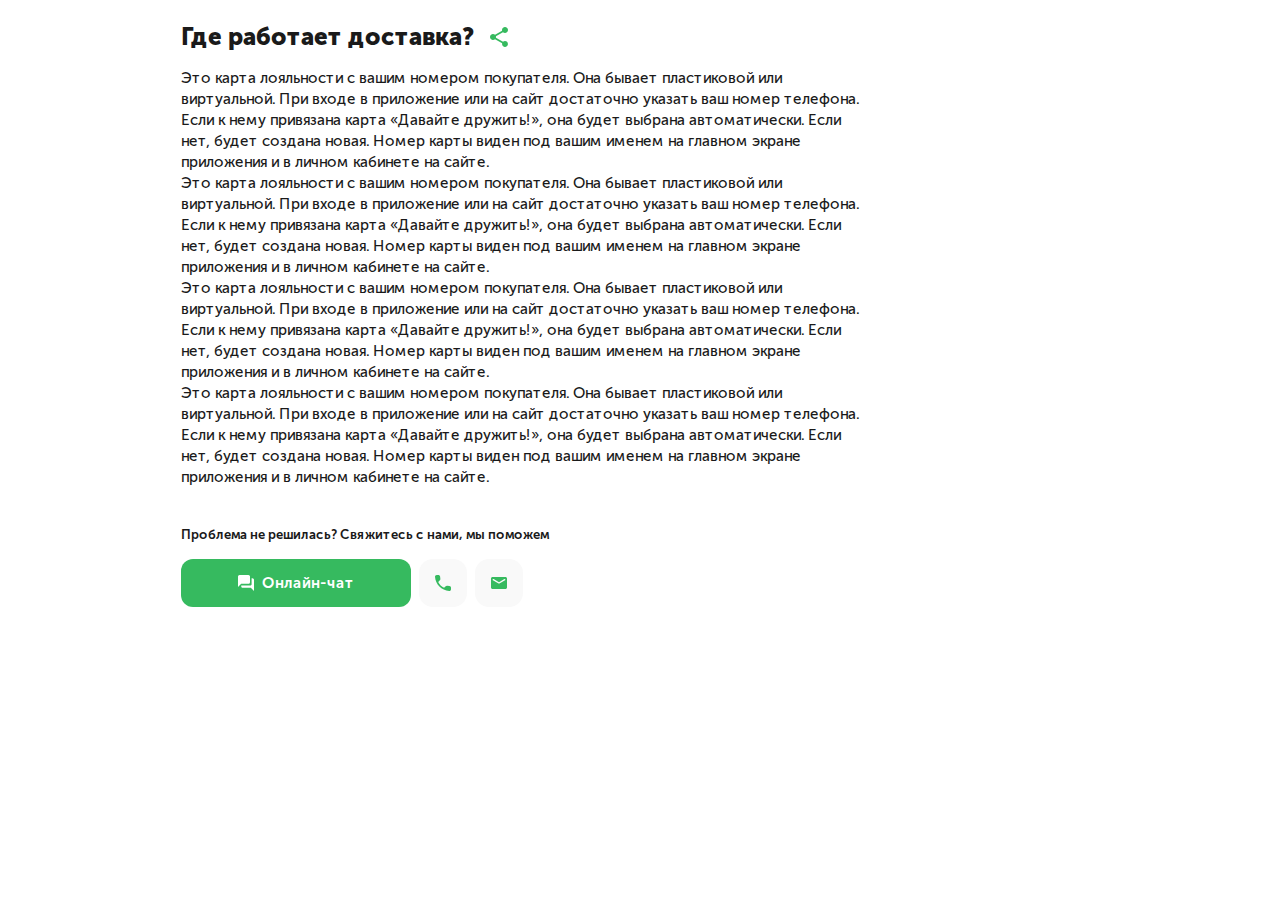
<file: public/pages/quest/index.html>
<!DOCTYPE html>
<html>
  <head>
    <meta charset="UTF-8">
    <meta http-equiv="X-UA-Compatible" content="IE=Edge">
    <meta name="viewport" content="width=device-width, initial-scale=1">
    <title> Поддержка </title>
    <link rel="stylesheet" href="../../styles/style.css">
  </head>
  <body>
    <header></header>
    <main>
      <section class="quest">
        <div class="container quest__container">
          <div class="quest__head">
            <h1 class="title quest__title"> Где работает доставка? </h1>
            <button class="quest__head-share">
              <svg width="24" height="24" viewBox="0 0 24 24" fill="none" xmlns="http://www.w3.org/2000/svg">
                <g clip-path="url(#clip0_4601_203)">
                <path d="M18 16.08C17.24 16.08 16.56 16.38 16.04 16.85L8.91 12.7C8.96 12.47 9 12.24 9 12C9 11.76 8.96 11.53 8.91 11.3L15.96 7.19C16.5 7.69 17.21 8 18 8C19.66 8 21 6.66 21 5C21 3.34 19.66 2 18 2C16.34 2 15 3.34 15 5C15 5.24 15.04 5.47 15.09 5.7L8.04 9.81C7.5 9.31 6.79 9 6 9C4.34 9 3 10.34 3 12C3 13.66 4.34 15 6 15C6.79 15 7.5 14.69 8.04 14.19L15.16 18.35C15.11 18.56 15.08 18.78 15.08 19C15.08 20.61 16.39 21.92 18 21.92C19.61 21.92 20.92 20.61 20.92 19C20.92 17.39 19.61 16.08 18 16.08Z" fill="#36BA5F"/>
                </g>
                <defs>
                <clipPath id="clip0_4601_203">
                <rect width="24" height="24" fill="white"/>
                </clipPath>
                </defs>
              </svg>                  
            </button>
          </div>
          <div class="quest__body">
            <p>Это карта лояльности с вашим номером покупателя. Она бывает пластиковой или виртуальной. При входе в приложение или на сайт достаточно указать ваш номер телефона. Если к нему привязана карта «Давайте дружить!», она будет выбрана автоматически. Если нет, будет создана новая. Номер карты виден под вашим именем на главном экране приложения и в личном кабинете на сайте.</p>
            <p>Это карта лояльности с вашим номером покупателя. Она бывает пластиковой или виртуальной. При входе в приложение или на сайт достаточно указать ваш номер телефона. Если к нему привязана карта «Давайте дружить!», она будет выбрана автоматически. Если нет, будет создана новая. Номер карты виден под вашим именем на главном экране приложения и в личном кабинете на сайте.</p>
            <p>Это карта лояльности с вашим номером покупателя. Она бывает пластиковой или виртуальной. При входе в приложение или на сайт достаточно указать ваш номер телефона. Если к нему привязана карта «Давайте дружить!», она будет выбрана автоматически. Если нет, будет создана новая. Номер карты виден под вашим именем на главном экране приложения и в личном кабинете на сайте.</p>
            <p>Это карта лояльности с вашим номером покупателя. Она бывает пластиковой или виртуальной. При входе в приложение или на сайт достаточно указать ваш номер телефона. Если к нему привязана карта «Давайте дружить!», она будет выбрана автоматически. Если нет, будет создана новая. Номер карты виден под вашим именем на главном экране приложения и в личном кабинете на сайте.</p>
          </div>
          <div class="quest__bottom">
            <div class="quest__bottom-text"> Проблема не решилась? Свяжитесь с нами, мы поможем </div>
            <div class="quest__bottom-buttons">
              <button class="quest__button-chat">
                <svg width="16" height="16" viewBox="0 0 16 16" fill="none" xmlns="http://www.w3.org/2000/svg">
                  <path d="M14.4 3.2H13.6V9.6C13.6 10.04 13.24 10.4 12.8 10.4H3.2V11.2C3.2 12.08 3.92 12.8 4.8 12.8H12.8L16 16V4.8C16 3.92 15.28 3.2 14.4 3.2ZM12 7.2V1.6C12 0.72 11.28 0 10.4 0H1.6C0.72 0 0 0.72 0 1.6V12L3.2 8.8H10.4C11.28 8.8 12 8.08 12 7.2Z" fill="white"/>
                </svg>                
                <span> Онлайн-чат </span>
              </button>
              <a class="quest__button-contact" href="tel:+89999999999">
                <img src="../../assets/icons/icon-contact-call.svg" width="16" height="16" alt="Иконка телефона">                
              </a>
              <a class="quest__button-contact" href="mailto:example@example.ru">
                <img src="../../assets/icons/icon-contact-mail.svg" width="16" height="12" alt="Иконка почты">                
              </a>
            </div>
          </div>
        </div>
      </section>
    </main>
    <footer></footer>
    <script src="script.js" type="text/javascript"></script>
  </body>
</html>
</file>
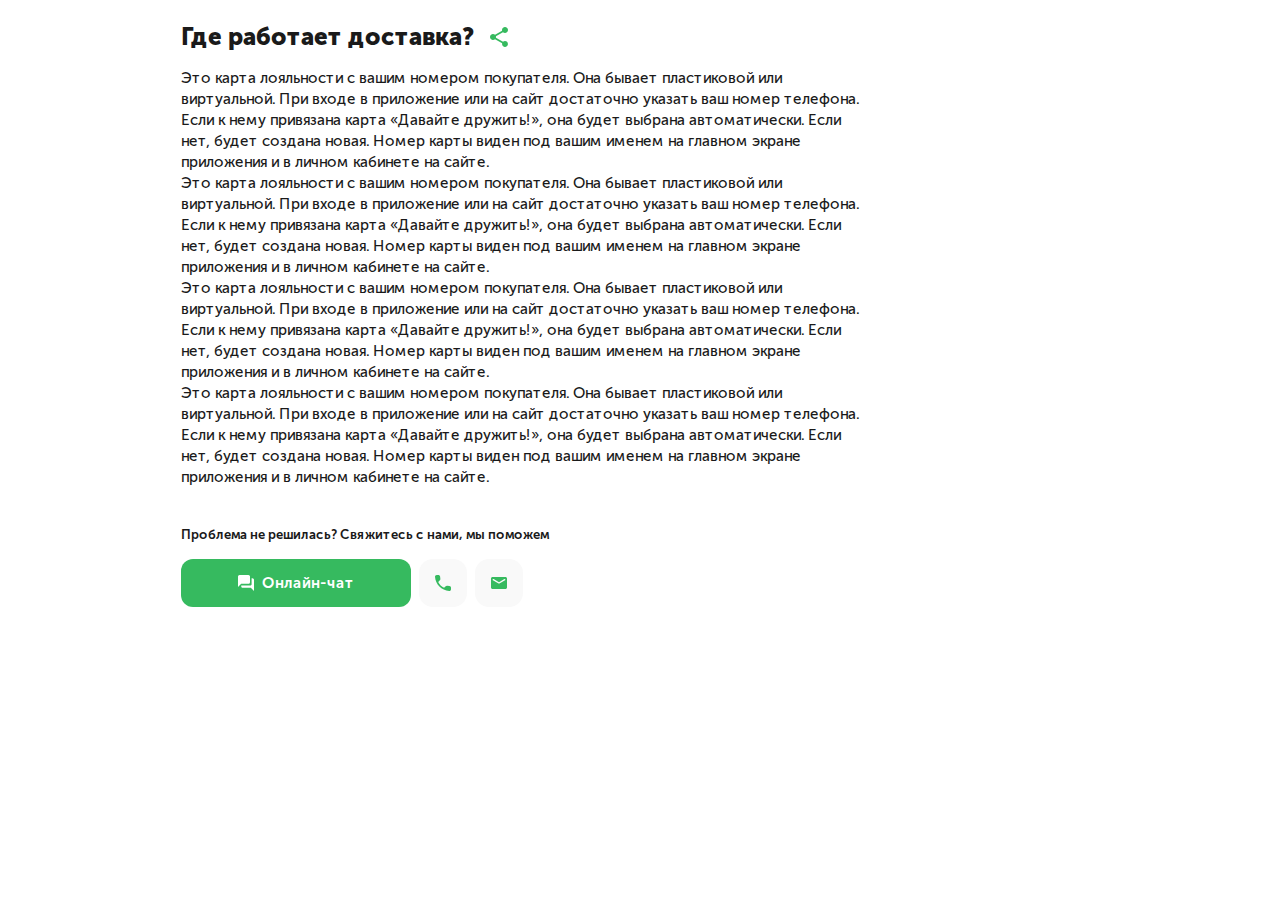
<file: public/quest.html>
<!DOCTYPE html>
<html>
  <head>
    <meta charset="UTF-8">
    <meta http-equiv="X-UA-Compatible" content="IE=Edge">
    <meta name="viewport" content="width=device-width, initial-scale=1">
    <title> Поддержка </title>
    <link rel="stylesheet" href="styles/style.css">
  </head>
  <body>
    <header></header>
    <main>
      <section class="quest">
        <div class="container quest__container">
          <div class="quest__head">
            <h1 class="title quest__title"> Где работает доставка? </h1>
            <button class="quest__head-share">
              <svg width="24" height="24" viewBox="0 0 24 24" fill="none" xmlns="http://www.w3.org/2000/svg">
                <g clip-path="url(#clip0_4601_203)">
                <path d="M18 16.08C17.24 16.08 16.56 16.38 16.04 16.85L8.91 12.7C8.96 12.47 9 12.24 9 12C9 11.76 8.96 11.53 8.91 11.3L15.96 7.19C16.5 7.69 17.21 8 18 8C19.66 8 21 6.66 21 5C21 3.34 19.66 2 18 2C16.34 2 15 3.34 15 5C15 5.24 15.04 5.47 15.09 5.7L8.04 9.81C7.5 9.31 6.79 9 6 9C4.34 9 3 10.34 3 12C3 13.66 4.34 15 6 15C6.79 15 7.5 14.69 8.04 14.19L15.16 18.35C15.11 18.56 15.08 18.78 15.08 19C15.08 20.61 16.39 21.92 18 21.92C19.61 21.92 20.92 20.61 20.92 19C20.92 17.39 19.61 16.08 18 16.08Z" fill="#36BA5F"/>
                </g>
                <defs>
                <clipPath id="clip0_4601_203">
                <rect width="24" height="24" fill="white"/>
                </clipPath>
                </defs>
              </svg>                  
            </button>
          </div>
          <div class="quest__body">
            <p>Это карта лояльности с вашим номером покупателя. Она бывает пластиковой или виртуальной. При входе в приложение или на сайт достаточно указать ваш номер телефона. Если к нему привязана карта «Давайте дружить!», она будет выбрана автоматически. Если нет, будет создана новая. Номер карты виден под вашим именем на главном экране приложения и в личном кабинете на сайте.</p>
            <p>Это карта лояльности с вашим номером покупателя. Она бывает пластиковой или виртуальной. При входе в приложение или на сайт достаточно указать ваш номер телефона. Если к нему привязана карта «Давайте дружить!», она будет выбрана автоматически. Если нет, будет создана новая. Номер карты виден под вашим именем на главном экране приложения и в личном кабинете на сайте.</p>
            <p>Это карта лояльности с вашим номером покупателя. Она бывает пластиковой или виртуальной. При входе в приложение или на сайт достаточно указать ваш номер телефона. Если к нему привязана карта «Давайте дружить!», она будет выбрана автоматически. Если нет, будет создана новая. Номер карты виден под вашим именем на главном экране приложения и в личном кабинете на сайте.</p>
            <p>Это карта лояльности с вашим номером покупателя. Она бывает пластиковой или виртуальной. При входе в приложение или на сайт достаточно указать ваш номер телефона. Если к нему привязана карта «Давайте дружить!», она будет выбрана автоматически. Если нет, будет создана новая. Номер карты виден под вашим именем на главном экране приложения и в личном кабинете на сайте.</p>
          </div>
          <div class="quest__bottom">
            <div class="quest__bottom-text"> Проблема не решилась? Свяжитесь с нами, мы поможем </div>
            <div class="quest__bottom-buttons">
              <button class="quest__button-chat">
                <svg width="16" height="16" viewBox="0 0 16 16" fill="none" xmlns="http://www.w3.org/2000/svg">
                  <path d="M14.4 3.2H13.6V9.6C13.6 10.04 13.24 10.4 12.8 10.4H3.2V11.2C3.2 12.08 3.92 12.8 4.8 12.8H12.8L16 16V4.8C16 3.92 15.28 3.2 14.4 3.2ZM12 7.2V1.6C12 0.72 11.28 0 10.4 0H1.6C0.72 0 0 0.72 0 1.6V12L3.2 8.8H10.4C11.28 8.8 12 8.08 12 7.2Z" fill="white"/>
                </svg>                
                <span> Онлайн-чат </span>
              </button>
              <a class="quest__button-contact" href="tel:+89999999999">
                <img src="assets/icons/icon-contact-call.svg" width="16" height="16" alt="Иконка телефона">                
              </a>
              <a class="quest__button-contact" href="mailto:example@example.ru">
                <img src="assets/icons/icon-contact-mail.svg" width="16" height="12" alt="Иконка почты">                
              </a>
            </div>
          </div>
        </div>
      </section>
    </main>
    <footer></footer>
    <script src="pages/quest/script.js" type="text/javascript"></script>
  </body>
</html>
</file>
<file: public/styles/style.css>
/* Main styles */
@import url(main.css);

/* Pages styles */
@import url(../pages/support/style.css);
@import url(../pages/quest/style.css);
</file>
